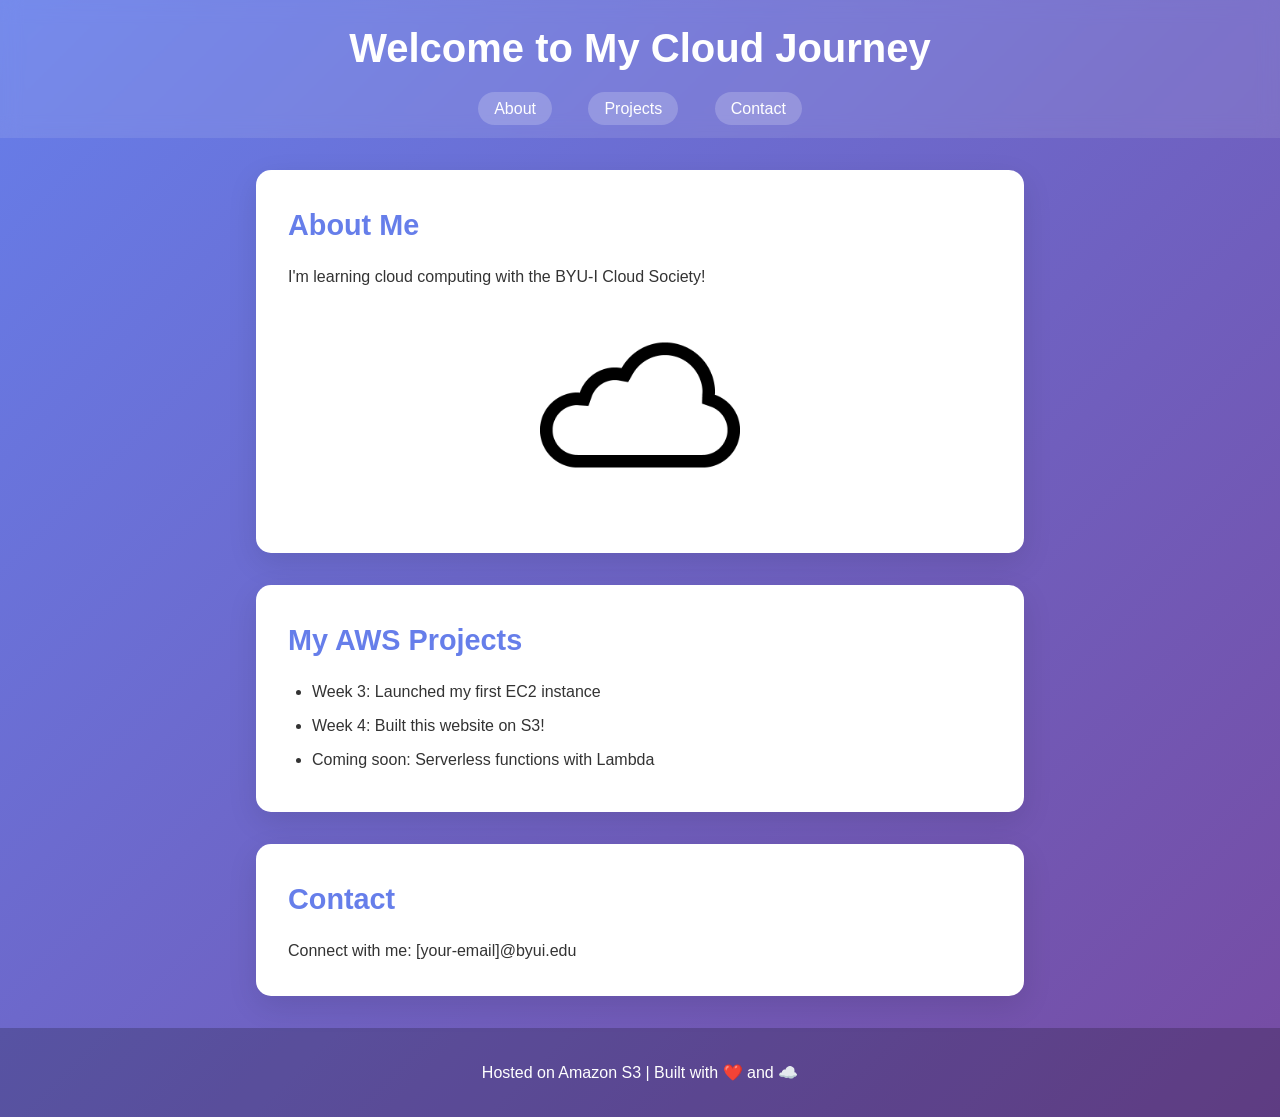
<file: W04/index.html>
<!DOCTYPE html>
<html lang="en">
<head>
    <meta charset="UTF-8">
    <meta name="viewport" content="width=device-width, initial-scale=1.0">
    <title>My Cloud Portfolio</title>
    <link rel="stylesheet" href="style.css">
</head>
<body>
    <header>
        <h1>Welcome to My Cloud Journey</h1>
        <nav>
            <a href="#about">About</a>
            <a href="#projects">Projects</a>
            <a href="#contact">Contact</a>
        </nav>
    </header>
    
    <main>
        <section id="about">
            <h2>About Me</h2>
            <p>I'm learning cloud computing with the BYU-I Cloud Society!</p>
            <img src="cloud-icon.png" alt="Cloud Computing" width="200">
        </section>
        
        <section id="projects">
            <h2>My AWS Projects</h2>
            <ul>
                <li>Week 3: Launched my first EC2 instance</li>
                <li>Week 4: Built this website on S3!</li>
                <li>Coming soon: Serverless functions with Lambda</li>
            </ul>
        </section>
        
        <section id="contact">
            <h2>Contact</h2>
            <p>Connect with me: [your-email]@byui.edu</p>
        </section>
    </main>
    
    <footer>
        <p>Hosted on Amazon S3 | Built with ❤️ and ☁️</p>
    </footer>
</body>
</html>
</file>
<file: W04/style.css>
* {
    margin: 0;
    padding: 0;
    box-sizing: border-box;
}

body {
    font-family: 'Arial', sans-serif;
    line-height: 1.6;
    color: #333;
    background: linear-gradient(135deg, #667eea 0%, #764ba2 100%);
    min-height: 100vh;
}

header {
    background: rgba(255,255,255,0.1);
    backdrop-filter: blur(10px);
    padding: 1rem 0;
    text-align: center;
    margin-bottom: 2rem;
}

header h1 {
    color: white;
    margin-bottom: 1rem;
    font-size: 2.5rem;
}

nav a {
    color: white;
    text-decoration: none;
    margin: 0 1rem;
    padding: 0.5rem 1rem;
    border-radius: 20px;
    background: rgba(255,255,255,0.2);
    transition: all 0.3s;
}

nav a:hover {
    background: rgba(255,255,255,0.3);
    transform: translateY(-2px);
}

main {
    max-width: 800px;
    margin: 0 auto;
    padding: 0 1rem;
}

section {
    background: white;
    margin-bottom: 2rem;
    padding: 2rem;
    border-radius: 15px;
    box-shadow: 0 10px 30px rgba(0,0,0,0.1);
}

h2 {
    color: #667eea;
    margin-bottom: 1rem;
    font-size: 1.8rem;
}

ul {
    margin-left: 1.5rem;
}

li {
    margin-bottom: 0.5rem;
}

footer {
    text-align: center;
    padding: 2rem;
    color: white;
    background: rgba(0,0,0,0.2);
    margin-top: 2rem;
}

img {
    display: block;
    margin: 1rem auto;
    border-radius: 10px;
}
</file>
